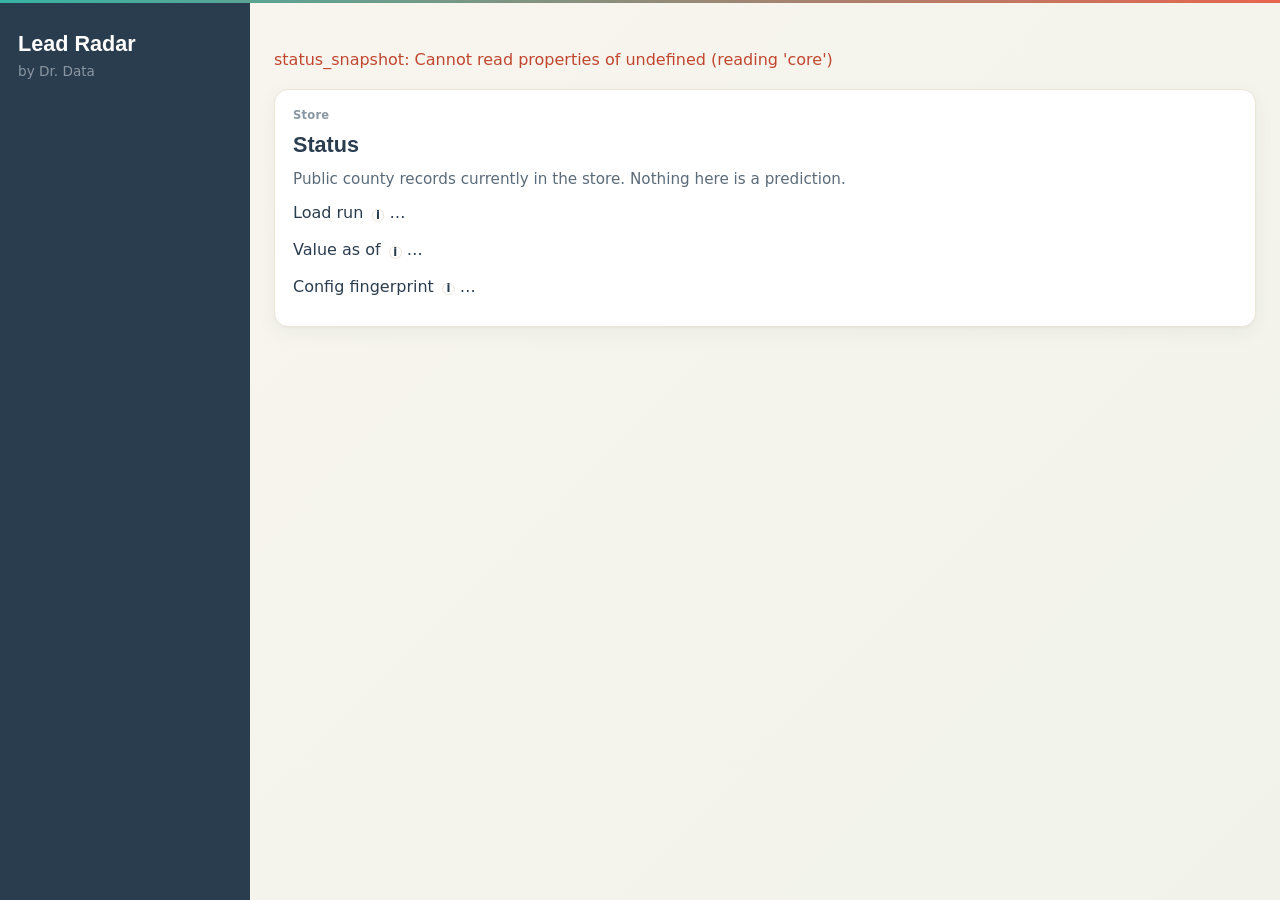
<file: apps/radar-desktop/ui/index.html>
<!DOCTYPE html>
<html lang="en">
  <head>
    <meta charset="utf-8" />
    <title>Radar status</title>
    <link rel="stylesheet" href="tokens.css" />
    <link rel="stylesheet" href="app.css" />
    <link rel="stylesheet" href="term-info.css" />
  </head>
  <body data-page-key="status">
    <div class="brand-bar"></div>
    <div class="app-shell">
      <aside class="sidebar">
        <p class="wordmark">Lead Radar</p>
        <p class="wordmark-sub">by Dr. Data</p>
        <nav class="sidebar-nav"></nav>
      </aside>
      <main class="main">
        <p id="command-error" class="error" hidden></p>
        <p id="page-disabled" class="slate" hidden></p>
        <div id="page-body">
        <section class="card card-lg">
          <p class="card-kicker">Store</p>
          <h1 class="card-title">Status</h1>
          <p class="card-body">
            Public county records currently in the store. Nothing here is a prediction.
          </p>
          <p class="status-row">
            Load run
            <term-info term-key="load_run"></term-info>
            <span id="load-run">…</span>
          </p>
          <p class="status-row">
            Value as of
            <term-info term-key="value_as_of"></term-info>
            <span id="value-as-of">…</span>
          </p>
          <p class="status-row">
            Config fingerprint
            <term-info term-key="config_fingerprint"></term-info>
            <span id="config-fingerprint">…</span>
          </p>
          <p class="status-row slate" id="source-line"></p>
        </section>
        <p id="caveat" class="caveat" hidden></p>
        </div>
        <p id="error" class="error"></p>
      </main>
    </div>
    <script src="nav.js"></script>
    <script src="term-info.js"></script>
    <script>
      async function loadStatus() {
        let snap;
        try {
          snap = await invoke("status_snapshot");
        } catch (err) {
          showCommandFailure("status_snapshot", err);
          return;
        }
        document.getElementById("load-run").textContent = snap.latest_load_run_id
          ? String(snap.latest_load_run_id)
          : "none";
        document.getElementById("value-as-of").textContent = snap.value_as_of
          ? snap.value_as_of
          : "No single value as of is stored on this run. Dates are on the rows.";
        document.getElementById("config-fingerprint").textContent =
          snap.config_fingerprint;
        const extra = [];
        if (snap.source_id) extra.push("source " + snap.source_id);
        if (snap.records_written != null) extra.push(snap.records_written + " rows written");
        document.getElementById("source-line").textContent = extra.join(". ");
        let options;
        try {
          options = await invoke("owner_group_filter_options");
        } catch (err) {
          showCommandFailure("owner_group_filter_options", err);
          return;
        }
        const caveat = document.getElementById("caveat");
        caveat.hidden = false;
        if (!options.caveat || !options.caveat.assignment_found) {
          caveat.textContent =
            "No zone assignment was found for prospect ranking by likelihood to buy.";
        } else if (options.caveat.text) {
          caveat.textContent = options.caveat.text;
        } else {
          caveat.textContent = "Zone assignment found with no display caveat.";
        }
      }
      applyConfiguredNav().then((enabled) => {
        if (!enabled) return;
        loadStatus();
      });
    </script>
  </body>
</html>
</file>
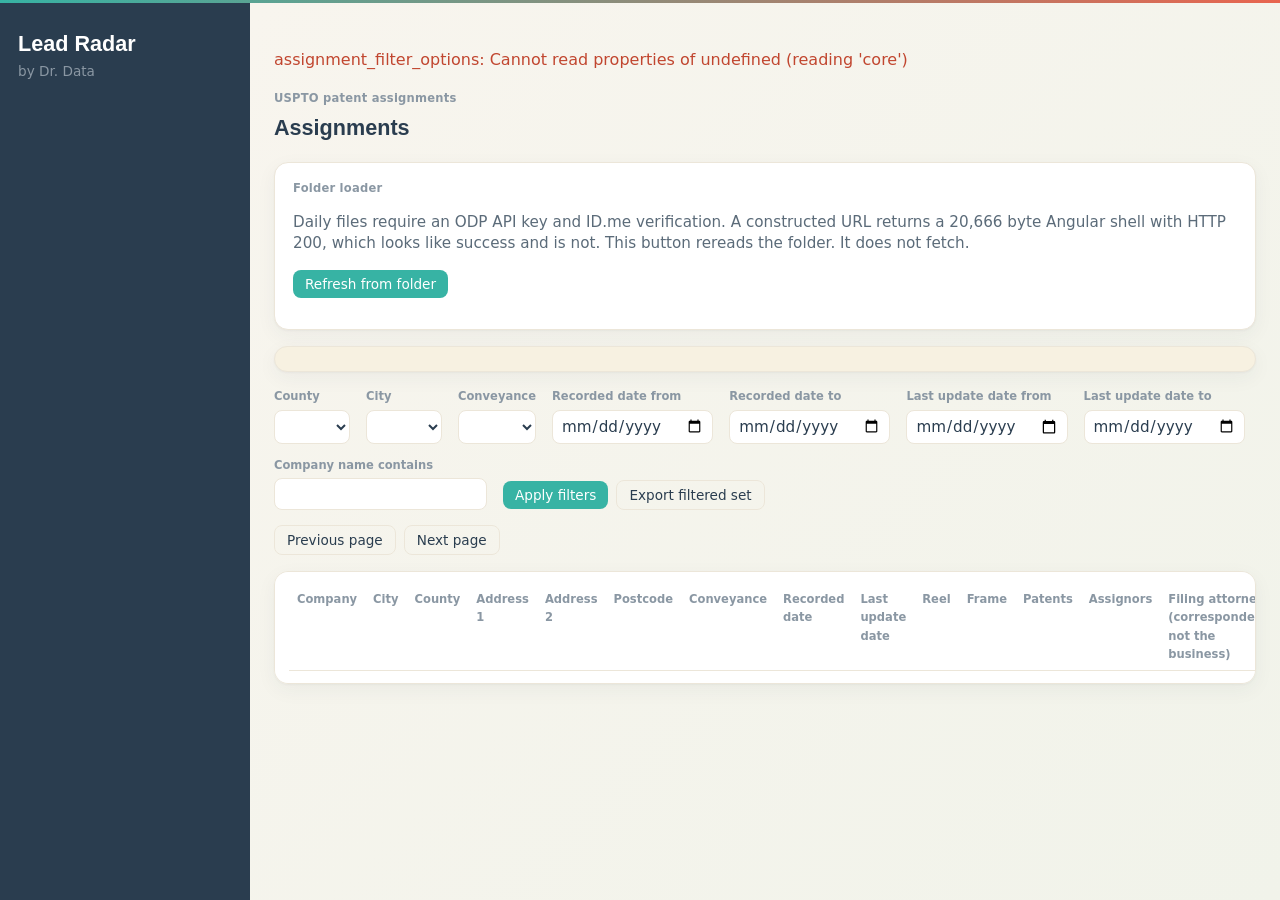
<file: apps/radar-desktop/ui/assignments.html>
<!DOCTYPE html>
<html lang="en">
  <head>
    <meta charset="utf-8" />
    <title>Assignments</title>
    <link rel="stylesheet" href="tokens.css" />
    <link rel="stylesheet" href="app.css" />
    <link rel="stylesheet" href="term-info.css" />
  </head>
  <body data-page-key="assignments">
    <div class="brand-bar"></div>
    <div class="app-shell">
      <aside class="sidebar">
        <p class="wordmark">Lead Radar</p>
        <p class="wordmark-sub">by Dr. Data</p>
        <nav class="sidebar-nav"></nav>
      </aside>
      <main class="main">
        <p id="page-disabled" class="slate" hidden></p>
        <div id="page-body">
        <p class="card-kicker">USPTO patent assignments</p>
        <h1 id="page-title">Assignments</h1>
        <p class="muted" id="config-line"></p>
        <p id="command-error" class="caveat" hidden></p>

        <section class="card card-lg">
          <p class="card-kicker">Folder loader</p>
          <p class="slate" id="folder-status"></p>
          <p class="slate">
            Daily files require an ODP API key and ID.me verification. A constructed URL returns a 20,666 byte Angular shell with HTTP 200, which looks like success and is not. This button rereads the folder. It does not fetch.
          </p>
          <div class="card-actions">
            <!-- Daily files require an ODP API key and ID.me verification. A constructed URL returns a 20,666 byte Angular shell with HTTP 200, which looks like success and is not. This button rereads the folder. It does not fetch. -->
            <button class="btn-primary" type="button" id="refresh">
              Refresh from folder
            </button>
          </div>
          <p class="slate" id="refresh-result"></p>
        </section>

        <p id="staleness" class="caveat"></p>
        <p id="parcel-match" class="slate"></p>

        <form id="filters" class="filter-row">
          <label>
            County
            <select id="county"></select>
          </label>
          <label>
            City
            <select id="city"></select>
          </label>
          <label>
            Conveyance
            <select id="conveyance"></select>
          </label>
          <label>
            Recorded date from
            <input id="recorded-from" type="date" />
          </label>
          <label>
            Recorded date to
            <input id="recorded-to" type="date" />
          </label>
          <label>
            Last update date from
            <input id="updated-from" type="date" />
          </label>
          <label>
            Last update date to
            <input id="updated-to" type="date" />
          </label>
          <label>
            Company name contains
            <input id="name-contains" type="text" />
          </label>
          <div class="card-actions">
            <button class="btn-primary" type="submit">Apply filters</button>
            <button class="btn-secondary" type="button" id="export">
              Export filtered set
            </button>
          </div>
        </form>

        <p id="active-filters" class="slate"></p>
        <p id="counts" class="slate"></p>
        <p id="page-controls" class="slate"></p>
        <p id="empty-result" class="slate"></p>
        <div class="card table-wrap">
          <table id="assignments">
            <thead>
              <tr>
                <th>Company</th>
                <th>City</th>
                <th>County</th>
                <th>Address 1</th>
                <th>Address 2</th>
                <th>Postcode</th>
                <th>Conveyance</th>
                <th>Recorded date</th>
                <th>Last update date</th>
                <th>Reel</th>
                <th>Frame</th>
                <th>Patents</th>
                <th>Assignors</th>
                <th>Filing attorney (correspondent, not the business)</th>
                <th>Parcels</th>
                <th>Outcome</th>
              </tr>
            </thead>
            <tbody></tbody>
          </table>
        </div>
        <section id="detail-panel" class="card card-lg" hidden>
          <h2 id="detail-heading">Assignment</h2>
          <p class="slate" id="detail-meta"></p>
          <p class="slate" id="detail-attorney"></p>
          <h2>Assignees on this reel and frame</h2>
          <div class="table-wrap">
            <table id="detail-assignees">
              <thead>
                <tr>
                  <th>Name</th>
                  <th>City</th>
                  <th>County</th>
                  <th>Address 1</th>
                  <th>Address 2</th>
                  <th>Postcode</th>
                </tr>
              </thead>
              <tbody></tbody>
            </table>
          </div>
          <h2>Assignors</h2>
          <div class="table-wrap">
            <table id="detail-assignors">
              <thead>
                <tr>
                  <th>Name</th>
                  <th>Execution date</th>
                </tr>
              </thead>
              <tbody></tbody>
            </table>
          </div>
          <h2>Patents</h2>
          <div class="table-wrap">
            <table id="detail-properties">
              <thead>
                <tr>
                  <th>Country</th>
                  <th>Doc number</th>
                  <th>Kind</th>
                  <th>Invention title</th>
                </tr>
              </thead>
              <tbody></tbody>
            </table>
          </div>
        </section>
        <section id="outcome-panel" class="card card-lg" hidden>
          <h2 id="outcome-heading">Outcomes</h2>
          <p class="slate" id="outcome-subject"></p>
          <div class="table-wrap">
            <table id="outcome-history">
              <thead>
                <tr>
                  <th>Action</th>
                  <th>Date</th>
                  <th>Reason</th>
                  <th>Config fingerprint</th>
                </tr>
              </thead>
              <tbody></tbody>
            </table>
          </div>
          <form id="outcome-form" class="filter-row">
            <label>
              Action
              <select id="outcome-action"></select>
            </label>
            <label>
              Occurred on
              <input id="outcome-date" type="date" />
            </label>
            <label>
              Reason
              <input id="outcome-reason" type="text" />
            </label>
            <div class="card-actions">
              <button class="btn-primary" type="submit">Record outcome</button>
            </div>
          </form>
          <p id="outcome-error" class="error"></p>
        </section>
        </div>
        <p id="error" class="error"></p>
      </main>
    </div>
    <script src="nav.js"></script>
    <script src="outcomes.js"></script>
    <script src="assignments.js"></script>
  </body>
</html>
</file>
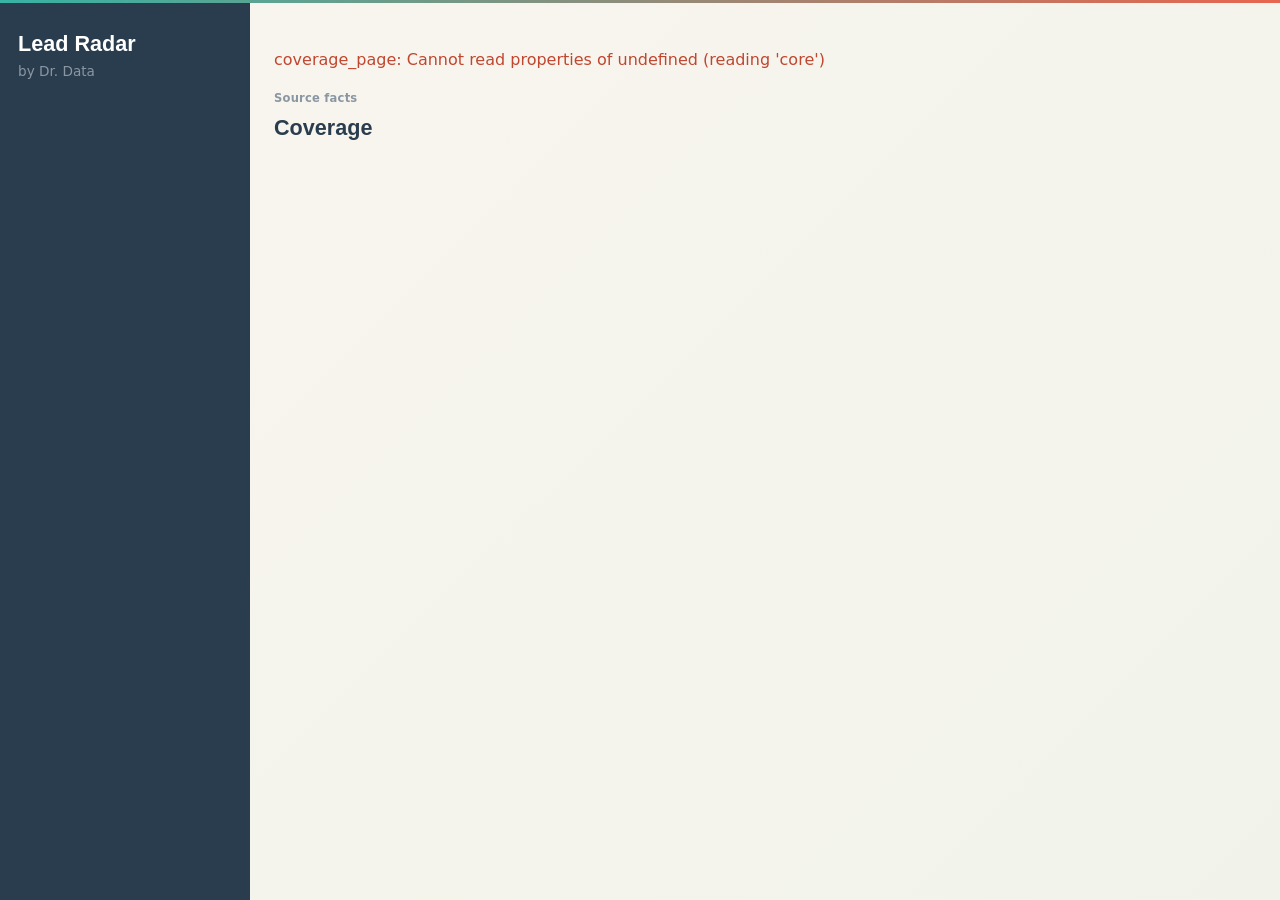
<file: apps/radar-desktop/ui/coverage.html>
<!DOCTYPE html>
<html lang="en">
  <head>
    <meta charset="utf-8" />
    <title>Coverage</title>
    <link rel="stylesheet" href="tokens.css" />
    <link rel="stylesheet" href="app.css" />
    <link rel="stylesheet" href="term-info.css" />
  </head>
  <body data-page-key="coverage">
    <div class="brand-bar"></div>
    <div class="app-shell">
      <aside class="sidebar">
        <p class="wordmark">Lead Radar</p>
        <p class="wordmark-sub">by Dr. Data</p>
        <nav class="sidebar-nav"></nav>
      </aside>
      <main class="main">
        <p id="page-disabled" class="slate" hidden></p>
        <div id="page-body">
        <p class="card-kicker">Source facts</p>
        <h1 id="page-title">Coverage</h1>
        <p class="muted" id="config-line"></p>
        <p id="command-error" class="caveat" hidden></p>
        <p class="card-body" id="framing"></p>
        <div id="sections"></div>
        </div>
        <p id="error" class="error"></p>
      </main>
    </div>
    <script src="nav.js"></script>
    <script src="coverage.js"></script>
  </body>
</html>
</file>
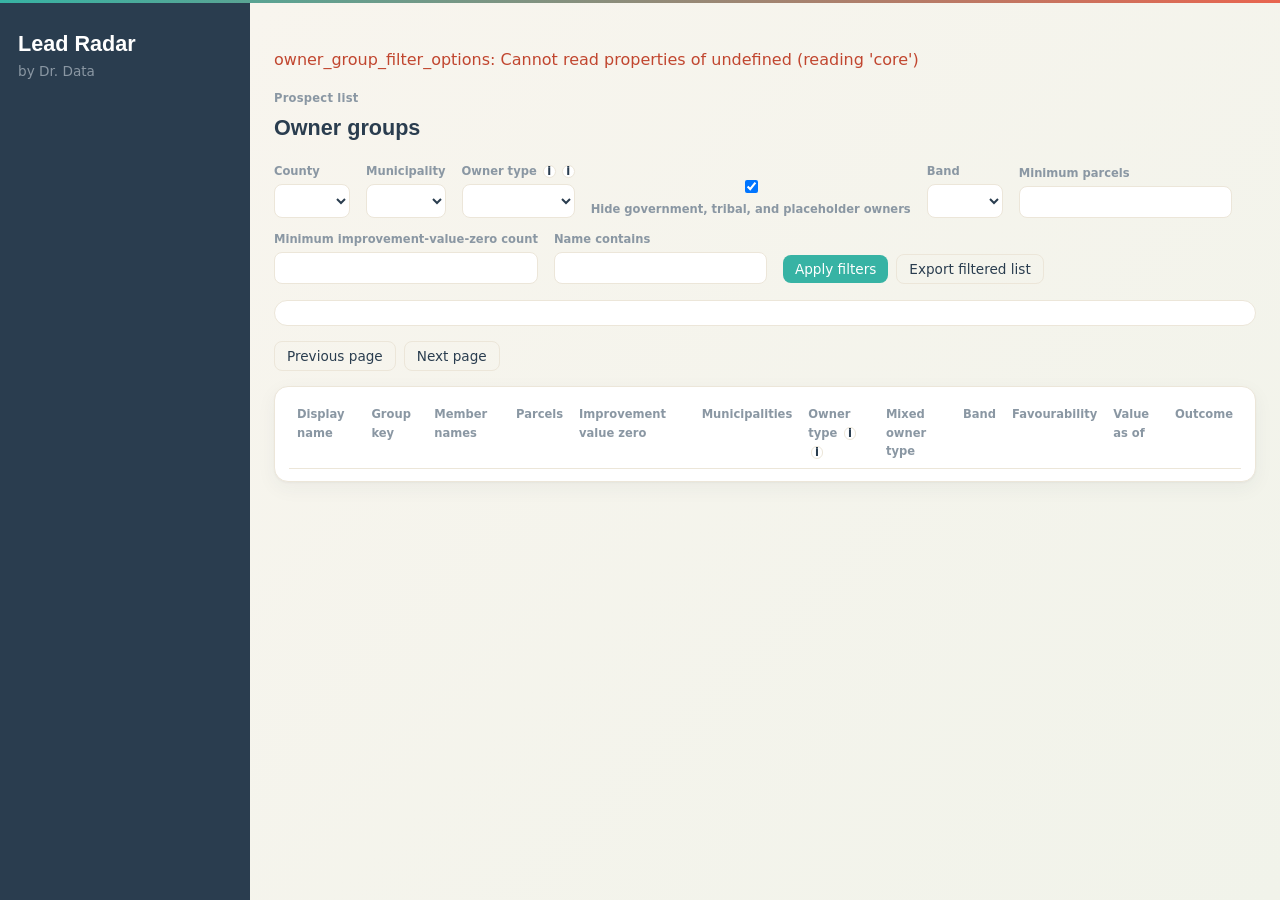
<file: apps/radar-desktop/ui/groups.html>
<!DOCTYPE html>
<html lang="en">
  <head>
    <meta charset="utf-8" />
    <title>Owner groups</title>
    <link rel="stylesheet" href="tokens.css" />
    <link rel="stylesheet" href="app.css" />
    <link rel="stylesheet" href="term-info.css" />
  </head>
  <body data-page-key="owner_groups">
    <div class="brand-bar"></div>
    <div class="app-shell">
      <aside class="sidebar">
        <p class="wordmark">Lead Radar</p>
        <p class="wordmark-sub">by Dr. Data</p>
        <nav class="sidebar-nav"></nav>
      </aside>
      <main class="main">
        <p id="command-error" class="error" hidden></p>
        <p id="page-disabled" class="slate" hidden></p>
        <div id="page-body">
        <p class="card-kicker">Prospect list</p>
        <h1 id="page-title">Owner groups</h1>
        <p class="muted" id="config-line"></p>
        <p id="caveat" class="caveat" hidden></p>
        <form id="filters" class="filter-row">
          <label>
            County
            <select id="county"></select>
          </label>
          <label>
            Municipality
            <select id="municipality"></select>
          </label>
          <label>
            <span class="filter-caption">
              Owner type
              <term-info term-key="nonprofit"></term-info>
              <term-info term-key="tribal"></term-info>
            </span>
            <select id="owner-type"></select>
          </label>
          <label class="filter-check">
            <input id="hide-government" type="checkbox" checked />
            Hide government, tribal, and placeholder owners
          </label>
          <label>
            Band
            <select id="band"></select>
          </label>
          <label>
            Minimum parcels
            <input id="min-parcels" type="number" min="0" step="1" />
          </label>
          <label>
            Minimum improvement-value-zero count
            <input id="min-zero" type="number" min="0" step="1" />
          </label>
          <label>
            Name contains
            <input id="name-contains" type="text" />
          </label>
          <div class="card-actions">
            <button class="btn-primary" type="submit">Apply filters</button>
            <button class="btn-secondary" type="button" id="export">
              Export filtered list
            </button>
          </div>
        </form>
        <p id="default-filter-notice" class="slate"></p>
        <p id="active-filters" class="slate"></p>
        <p id="counts" class="slate"></p>
        <pre id="predicate" class="predicate"></pre>
        <p id="page-controls" class="slate"></p>
        <p id="empty-result" class="slate"></p>
        <div class="card table-wrap">
          <table id="groups">
            <thead>
              <tr>
                <th>Display name</th>
                <th>Group key</th>
                <th>Member names</th>
                <th>Parcels</th>
                <th>Improvement value zero</th>
                <th>Municipalities</th>
                <th>Owner type <term-info term-key="nonprofit"></term-info> <term-info term-key="tribal"></term-info></th>
                <th>Mixed owner type</th>
                <th>Band</th>
                <th>Favourability</th>
                <th>Value as of</th>
                <th>Outcome</th>
              </tr>
            </thead>
            <tbody></tbody>
          </table>
        </div>
        <section id="parcels-panel" class="card card-lg" hidden>
          <h2 id="parcels-heading">Parcels</h2>
          <div class="table-wrap">
            <table id="parcels">
              <thead>
                <tr>
                  <th>Taxkey <term-info term-key="taxkey"></term-info></th>
                  <th>Site address</th>
                  <th>Municipality</th>
                  <th>Owner name on the deed</th>
                  <th>Assessed value <term-info term-key="assessed_value"></term-info></th>
                  <th>Improvement value <term-info term-key="improvement_value"></term-info></th>
                  <th>Land value <term-info term-key="land_value"></term-info></th>
                  <th>Property class <term-info term-key="prop_class"></term-info></th>
                  <th>Value source <term-info term-key="value_source"></term-info></th>
                  <th>Value as of <term-info term-key="value_as_of"></term-info></th>
                </tr>
              </thead>
              <tbody></tbody>
            </table>
          </div>
        </section>
        <section id="outcome-panel" class="card card-lg" hidden>
          <h2 id="outcome-heading">Outcomes</h2>
          <p class="slate" id="outcome-subject"></p>
          <div class="table-wrap">
            <table id="outcome-history">
              <thead>
                <tr>
                  <th>Action</th>
                  <th>Date</th>
                  <th>Reason</th>
                  <th>Config fingerprint</th>
                </tr>
              </thead>
              <tbody></tbody>
            </table>
          </div>
          <form id="outcome-form" class="filter-row">
            <label>
              Action
              <select id="outcome-action"></select>
            </label>
            <label>
              Occurred on
              <input id="outcome-date" type="date" />
            </label>
            <label>
              Reason
              <input id="outcome-reason" type="text" />
            </label>
            <div class="card-actions">
              <button class="btn-primary" type="submit">Record outcome</button>
            </div>
          </form>
          <p id="outcome-error" class="error"></p>
        </section>
        </div>
        <p id="error" class="error"></p>
      </main>
    </div>
    <script src="nav.js"></script>
    <script src="term-info.js"></script>
    <script src="outcomes.js"></script>
    <script src="groups.js"></script>
  </body>
</html>
</file>
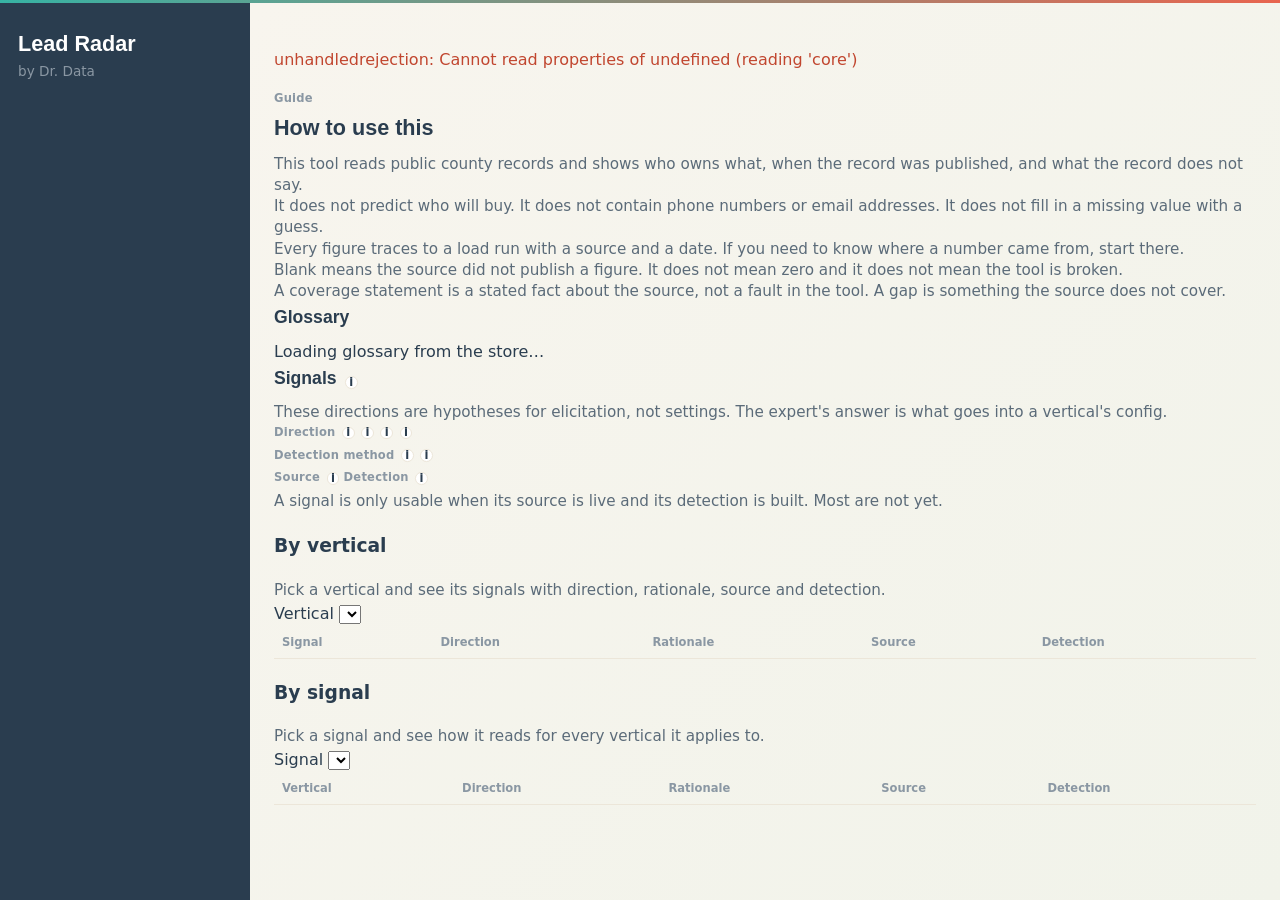
<file: apps/radar-desktop/ui/howto.html>
<!DOCTYPE html>
<html lang="en">
  <head>
    <meta charset="utf-8" />
    <title>How to use this</title>
    <link rel="stylesheet" href="tokens.css" />
    <link rel="stylesheet" href="app.css" />
    <link rel="stylesheet" href="term-info.css" />
  </head>
  <body data-page-key="how_to_use">
    <div class="brand-bar"></div>
    <div class="app-shell">
      <aside class="sidebar">
        <p class="wordmark">Lead Radar</p>
        <p class="wordmark-sub">by Dr. Data</p>
        <nav class="sidebar-nav"></nav>
      </aside>
      <main class="main">
        <p id="page-disabled" class="slate" hidden></p>
        <div id="page-body">
        <p id="command-error" class="caveat" hidden></p>
        <p class="card-kicker">Guide</p>
        <h1>How to use this</h1>
        <p class="card-body">
          This tool reads public county records and shows who owns what, when the
          record was published, and what the record does not say.
        </p>
        <p class="card-body">
          It does not predict who will buy. It does not contain phone numbers or
          email addresses. It does not fill in a missing value with a guess.
        </p>
        <p class="card-body">
          Every figure traces to a load run with a source and a date. If you need
          to know where a number came from, start there.
        </p>
        <p class="card-body">
          Blank means the source did not publish a figure. It does not mean zero
          and it does not mean the tool is broken.
        </p>
        <p class="card-body">
          A coverage statement is a stated fact about the source, not a fault in
          the tool. A gap is something the source does not cover.
        </p>
        <h2>Glossary</h2>
        <div id="glossary">Loading glossary from the store…</div>
        <h2>
          Signals
          <term-info term-key="signal"></term-info>
        </h2>
        <p class="card-body">
          These directions are hypotheses for elicitation, not settings. The
          expert's answer is what goes into a vertical's config.
        </p>
        <p class="card-kicker">
          Direction
          <term-info term-key="direction"></term-info>
          <term-info term-key="direction_favourable"></term-info>
          <term-info term-key="direction_unfavourable"></term-info>
          <term-info term-key="direction_ask"></term-info>
        </p>
        <p class="card-kicker">
          Detection method
          <term-info term-key="detection_run_comparison"></term-info>
          <term-info term-key="detection_nightly_diff"></term-info>
        </p>
        <p class="card-kicker">
          Source
          <term-info term-key="source_status"></term-info>
          Detection
          <term-info term-key="detection_built"></term-info>
        </p>
        <p class="card-body">
          A signal is only usable when its source is live and its detection is
          built. Most are not yet.
        </p>
        <h3>By vertical</h3>
        <p class="card-body">
          Pick a vertical and see its signals with direction, rationale, source
          and detection.
        </p>
        <label>
          Vertical
          <select id="vertical-pick"></select>
        </label>
        <table id="by-vertical">
          <thead>
            <tr>
              <th>Signal</th>
              <th>Direction</th>
              <th>Rationale</th>
              <th>Source</th>
              <th>Detection</th>
            </tr>
          </thead>
          <tbody></tbody>
        </table>
        <h3>By signal</h3>
        <p class="card-body">
          Pick a signal and see how it reads for every vertical it applies to.
        </p>
        <label>
          Signal
          <select id="signal-pick"></select>
        </label>
        <table id="by-signal">
          <thead>
            <tr>
              <th>Vertical</th>
              <th>Direction</th>
              <th>Rationale</th>
              <th>Source</th>
              <th>Detection</th>
            </tr>
          </thead>
          <tbody></tbody>
        </table>
        </div>
      </main>
    </div>
    <script src="nav.js"></script>
    <script src="term-info.js"></script>
    <script>
      function render(terms) {
        const root = document.getElementById("glossary");
        root.innerHTML = "";
        const groups = new Map();
        for (const term of terms) {
          if (!groups.has(term.category)) groups.set(term.category, []);
          groups.get(term.category).push(term);
        }
        for (const [category, rows] of groups) {
          const heading = document.createElement("h2");
          heading.textContent = category;
          root.appendChild(heading);
          for (const term of rows) {
            const wrap = document.createElement("div");
            wrap.className = "glossary-row";
            const label = document.createElement("strong");
            label.textContent = term.label;
            const body = document.createElement("p");
            body.textContent = term.body;
            wrap.appendChild(label);
            const info = document.createElement("term-info");
            info.setAttribute("term-key", term.term_key);
            wrap.appendChild(info);
            wrap.appendChild(body);
            root.appendChild(wrap);
          }
        }
      }

      function fillPick(select, items, valueKey, labelKey, chosen) {
        select.innerHTML = "";
        for (const item of items) {
          const option = document.createElement("option");
          option.value = item[valueKey];
          option.textContent = item[labelKey];
          select.appendChild(option);
        }
        if (chosen && [...select.options].some((option) => option.value === chosen)) {
          select.value = chosen;
        }
      }

      function directionCell(value) {
        const td = document.createElement("td");
        td.textContent = value;
        return td;
      }

      function renderVerticalRows(rows) {
        const body = document.querySelector("#by-vertical tbody");
        body.innerHTML = "";
        for (const row of rows) {
          const tr = document.createElement("tr");
          tr.appendChild(document.createElement("td")).textContent = row.signal_label;
          tr.appendChild(directionCell(row.direction));
          tr.appendChild(document.createElement("td")).textContent = row.rationale;
          tr.appendChild(document.createElement("td")).textContent = row.source_status;
          tr.appendChild(document.createElement("td")).textContent = row.detection_built;
          body.appendChild(tr);
        }
      }

      function renderSignalRows(rows) {
        const body = document.querySelector("#by-signal tbody");
        body.innerHTML = "";
        for (const row of rows) {
          const tr = document.createElement("tr");
          tr.appendChild(document.createElement("td")).textContent = row.vertical_label;
          tr.appendChild(directionCell(row.direction));
          tr.appendChild(document.createElement("td")).textContent = row.rationale;
          tr.appendChild(document.createElement("td")).textContent = row.source_status;
          tr.appendChild(document.createElement("td")).textContent = row.detection_built;
          body.appendChild(tr);
        }
      }

      async function loadByVertical() {
        const key = document.getElementById("vertical-pick").value;
        const page = await invoke("signal_catalogue", {
          query: { vertical_key: key, signal_key: null },
        });
        renderVerticalRows(page.rows);
      }

      async function loadBySignal() {
        const key = document.getElementById("signal-pick").value;
        const page = await invoke("signal_catalogue", {
          query: { vertical_key: null, signal_key: key },
        });
        renderSignalRows(page.rows);
      }

      applyConfiguredNav().then((enabled) => {
        if (!enabled) {
          return;
        }
        invoke("glossary")
          .then((result) => {
            if (result.kind === "All") {
              render(result.terms);
            } else {
              document.getElementById("glossary").textContent =
                "Glossary did not return the full table.";
            }
          })
          .catch((err) => {
            document.getElementById("glossary").textContent = String(err);
          });
        invoke("signal_catalogue", { query: {} })
          .then(async (page) => {
            fillPick(
              document.getElementById("vertical-pick"),
              page.verticals,
              "vertical_key",
              "label",
              "custom_homebuilder"
            );
            fillPick(
              document.getElementById("signal-pick"),
              page.signals,
              "signal_key",
              "label",
              "improvement_zero_to_value"
            );
            document.getElementById("vertical-pick").addEventListener("change", () => {
              loadByVertical().catch((err) => {
                document.querySelector("#by-vertical tbody").textContent = String(err);
              });
            });
            document.getElementById("signal-pick").addEventListener("change", () => {
              loadBySignal().catch((err) => {
                document.querySelector("#by-signal tbody").textContent = String(err);
              });
            });
            await loadByVertical();
            await loadBySignal();
          })
          .catch((err) => {
            document.querySelector("#by-vertical tbody").textContent = String(err);
          });
      });
    </script>
  </body>
</html>
</file>
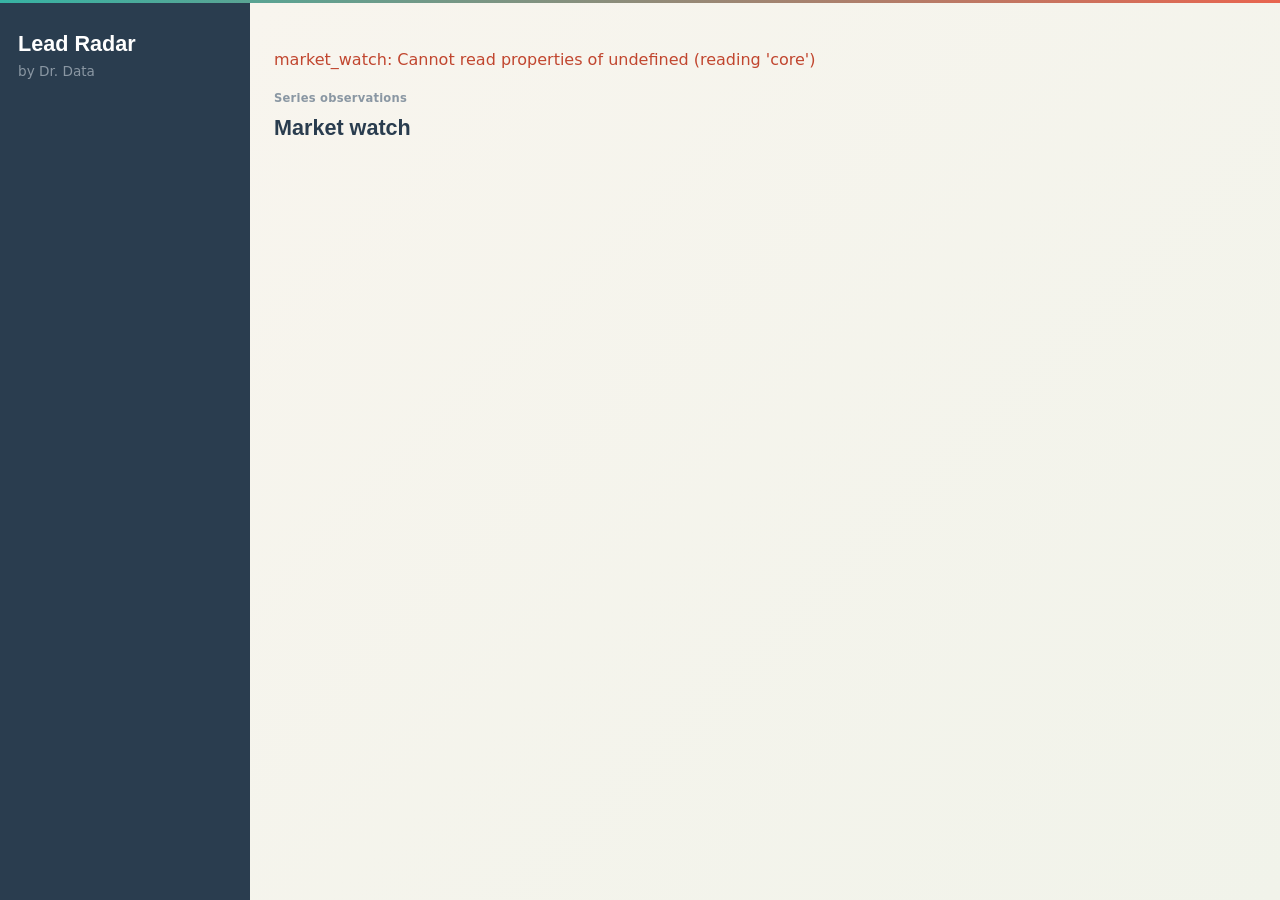
<file: apps/radar-desktop/ui/market.html>
<!DOCTYPE html>
<html lang="en">
  <head>
    <meta charset="utf-8" />
    <title>Market watch</title>
    <link rel="stylesheet" href="tokens.css" />
    <link rel="stylesheet" href="app.css" />
    <link rel="stylesheet" href="term-info.css" />
  </head>
  <body data-page-key="market_watch">
    <div class="brand-bar"></div>
    <div class="app-shell">
      <aside class="sidebar">
        <p class="wordmark">Lead Radar</p>
        <p class="wordmark-sub">by Dr. Data</p>
        <nav class="sidebar-nav"></nav>
      </aside>
      <main class="main">
        <p id="page-disabled" class="slate" hidden></p>
        <div id="page-body">
        <p class="card-kicker">Series observations</p>
        <h1 id="page-title">Market watch</h1>
        <p class="muted" id="config-line"></p>
        <p id="command-error" class="caveat" hidden></p>
        <p class="slate" id="clock-note"></p>
        <p class="slate" id="grain-note"></p>
        <div id="cards"></div>
        <p id="empty-result" class="slate"></p>
        </div>
        <p id="error" class="error"></p>
      </main>
    </div>
    <script src="nav.js"></script>
    <script src="market.js"></script>
  </body>
</html>
</file>
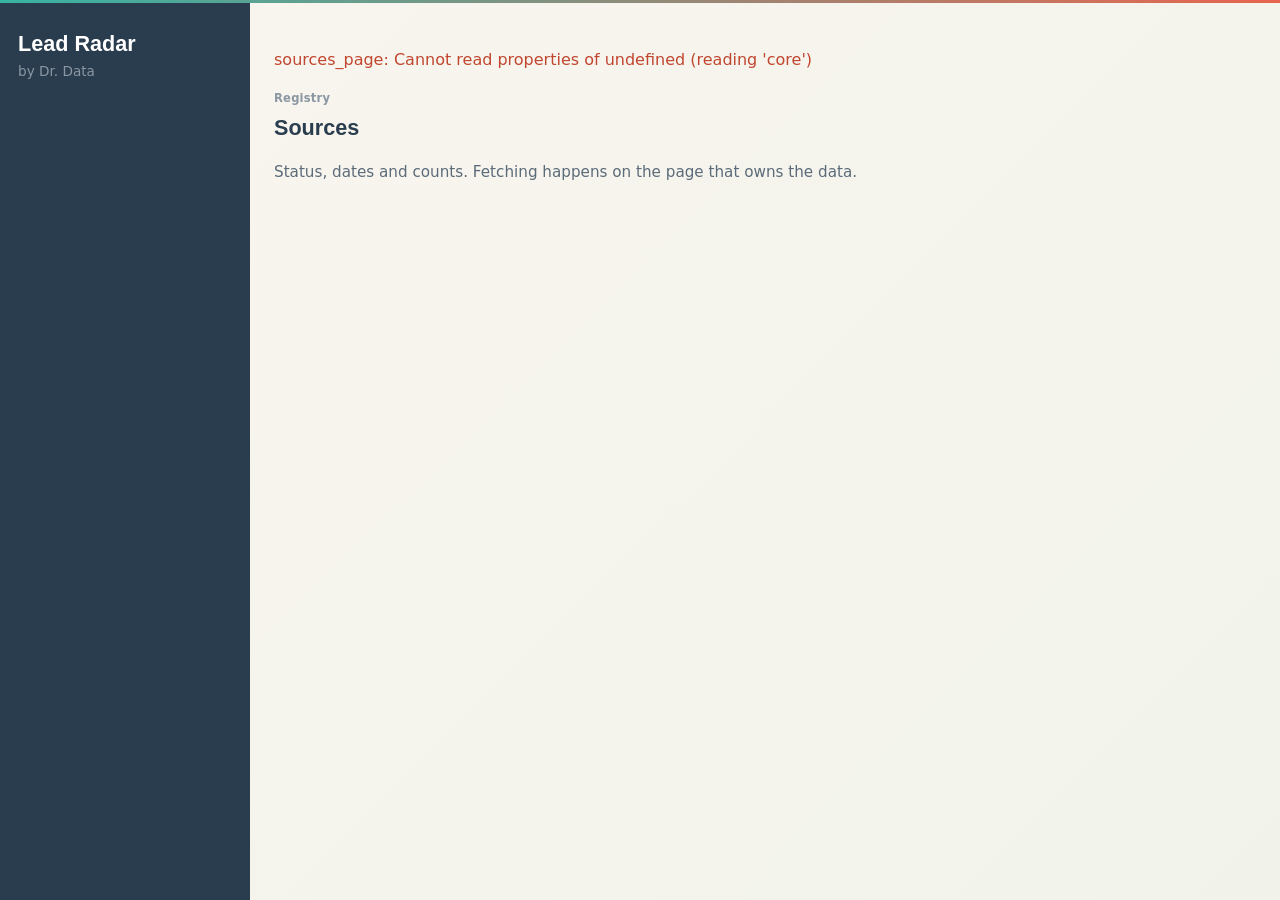
<file: apps/radar-desktop/ui/sources.html>
<!DOCTYPE html>
<html lang="en">
  <head>
    <meta charset="utf-8" />
    <title>Sources</title>
    <link rel="stylesheet" href="tokens.css" />
    <link rel="stylesheet" href="app.css" />
    <link rel="stylesheet" href="term-info.css" />
  </head>
  <body data-page-key="sources">
    <div class="brand-bar"></div>
    <div class="app-shell">
      <aside class="sidebar">
        <p class="wordmark">Lead Radar</p>
        <p class="wordmark-sub">by Dr. Data</p>
        <nav class="sidebar-nav"></nav>
      </aside>
      <main class="main">
        <p id="page-disabled" class="slate" hidden></p>
        <div id="page-body">
        <p class="card-kicker">Registry</p>
        <h1 id="page-title">Sources</h1>
        <p class="muted" id="config-line"></p>
        <p id="command-error" class="caveat" hidden></p>
        <p class="card-body">
          Status, dates and counts. Fetching happens on the page that owns the data.
        </p>
        <div id="sections"></div>
        </div>
        <p id="error" class="error"></p>
      </main>
    </div>
    <script src="nav.js"></script>
    <script src="sources.js"></script>
  </body>
</html>
</file>
<file: apps/radar-desktop/ui/tokens.css>
/*
 * Light mode only. Karl Intel has no dark palette. One set of tokens
 * is easier to keep consistent across the two apps than two.
 *
 * Deliberate differences from Karl:
 * --ink is not defined. Karl has it at the same hex as --navy. One
 * token, one meaning.
 * --navy2 is not defined. Karl declares it and never uses it.
 * --card is not defined and must never be referenced. Karl references
 * it in four rules and never defines it, so those rules fall back to
 * transparent. That is a bug, not a pattern.
 */

:root {
  --cream1: #f8f5ee;
  --cream2: #f1f3ea;
  --navy: #2a3d4f;
  --teal: #37b3a4;
  --tealDk: #2e9b8d;
  --tealTxt: #2e7f74;
  --tealBright: #63d2c3;
  --coral: #e8654f;
  --coralTxt: #c1462f;
  --slate: #5b6b79;
  --mute: #8a97a3;
  --cardBorder: #ece6d9;
  --white: #ffffff;
  --amber: #c99a2b;
  --nav-active-bg: color-mix(in srgb, var(--teal) 22%, var(--navy));
  --page-gradient: linear-gradient(135deg, var(--cream1), var(--cream2));
  --brand-bar: linear-gradient(90deg, var(--teal), var(--coral));
  --shadow-card: 0 1px 2px rgba(42, 61, 79, 0.04), 0 6px 20px rgba(42, 61, 79, 0.05);
  --radius-card: 14px;
  --radius-btn: 8px;
  --radius-pill: 999px;
  --sidebar-width: 250px;
  --font-display: "Trebuchet MS", "Segoe UI", sans-serif;
  --font-body: system-ui, -apple-system, "Segoe UI", Roboto, Helvetica, Arial, sans-serif;
}
</file>
<file: apps/radar-desktop/ui/app.css>
html {
  margin: 0;
  background: var(--cream1);
}

body {
  margin: 0;
  font-family: var(--font-body);
  font-size: 16px;
  font-weight: 400;
  line-height: 1.6;
  color: var(--navy);
}

.brand-bar {
  height: 3px;
  background: var(--brand-bar);
}

.app-shell {
  display: flex;
  min-height: calc(100vh - 3px);
}

.sidebar {
  width: var(--sidebar-width);
  flex-shrink: 0;
  background: var(--navy);
  padding: 28px 18px 24px;
  box-sizing: border-box;
}

.wordmark {
  margin: 0;
  font-family: var(--font-display);
  font-size: 1.35rem;
  font-weight: 700;
  line-height: 1.2;
  color: var(--white);
}

.wordmark-sub {
  margin: 4px 0 0;
  font-size: 0.85rem;
  font-weight: 400;
  color: var(--mute);
}

.sidebar-nav {
  display: flex;
  flex-direction: column;
  gap: 4px;
  margin-top: 28px;
}

.nav-item {
  display: block;
  background: transparent;
  color: var(--white);
  padding: 10px 12px;
  border-radius: var(--radius-btn);
  font-size: 0.95rem;
  border: none;
  text-decoration: none;
}

.nav-item-active {
  background: var(--nav-active-bg);
  color: var(--tealBright);
  box-shadow: inset 3px 0 0 var(--tealBright);
}

.main {
  flex: 1;
  min-width: 0;
  background: var(--page-gradient);
  padding: 28px 24px 40px;
}

h1,
h2 {
  font-family: var(--font-display);
  font-weight: 600;
  color: var(--navy);
  margin: 0 0 0.5rem;
}

h1 {
  font-size: 1.35rem;
}

h2 {
  font-size: 1.1rem;
}

a {
  color: var(--tealTxt);
}

.muted {
  color: var(--mute);
}

.slate {
  color: var(--slate);
  font-size: 0.95rem;
  line-height: 1.4;
}

.card-kicker {
  margin: 0 0 4px;
  font-size: 0.72rem;
  font-weight: 600;
  color: var(--mute);
  letter-spacing: 0.02em;
}

.card-title {
  margin: 0 0 6px;
  font-weight: 600;
  color: var(--navy);
}

.card-body {
  margin: 0;
  font-size: 0.95rem;
  line-height: 1.4;
  color: var(--slate);
}

.card {
  background: var(--white);
  border: 1px solid var(--cardBorder);
  border-radius: var(--radius-card);
  box-shadow: var(--shadow-card);
  padding: 12px 14px;
  margin-bottom: 10px;
}

.card-lg {
  padding: 16px 18px;
}

.caveat {
  background: color-mix(in srgb, var(--amber) 14%, var(--white));
  color: var(--navy);
  border: 1px solid var(--cardBorder);
  border-radius: var(--radius-card);
  box-shadow: var(--shadow-card);
  padding: 12px 14px;
  margin-bottom: 10px;
}

.status-row {
  margin: 0.65rem 0;
}

.filter-row {
  display: flex;
  flex-wrap: wrap;
  align-items: flex-end;
  gap: 12px 16px;
  margin-bottom: 10px;
}

.filter-row label {
  display: flex;
  flex-direction: column;
  gap: 4px;
  margin: 0;
  font-size: 0.72rem;
  font-weight: 600;
  color: var(--mute);
}

.filter-row .filter-caption {
  display: flex;
  flex-direction: row;
  align-items: center;
  gap: 0.25rem;
}

.filter-row input,
.filter-row select {
  font-family: var(--font-body);
  font-size: 0.95rem;
  font-weight: 400;
  color: var(--navy);
  background: var(--white);
  border: 1px solid var(--cardBorder);
  border-radius: var(--radius-btn);
  padding: 6px 8px;
}

.card-actions {
  display: flex;
  flex-wrap: wrap;
  gap: 8px;
  align-items: center;
}

.btn-primary,
.btn-secondary {
  font-family: var(--font-body);
  border-radius: var(--radius-btn);
  cursor: pointer;
}

.btn-primary {
  background: var(--teal);
  color: var(--white);
  border: none;
  padding: 8px 14px;
}

.btn-primary:hover {
  background: var(--tealDk);
}

.btn-secondary {
  background: transparent;
  color: var(--navy);
  border: 1px solid var(--cardBorder);
  padding: 8px 14px;
}

.btn-secondary:hover {
  color: var(--tealTxt);
}

.card-actions .btn-primary,
.card-actions .btn-secondary {
  padding: 6px 12px;
  font-size: 0.85rem;
}

.predicate {
  white-space: pre-wrap;
  font-size: 0.85rem;
  color: var(--slate);
  background: var(--white);
  border: 1px solid var(--cardBorder);
  border-radius: var(--radius-card);
  padding: 12px 14px;
}

.table-wrap {
  overflow: auto;
}

table {
  border-collapse: collapse;
  width: 100%;
  font-size: 0.95rem;
  margin: 0;
}

th,
td {
  border-bottom: 1px solid var(--cardBorder);
  text-align: left;
  padding: 0.4rem 0.5rem;
  vertical-align: top;
}

th {
  font-size: 0.72rem;
  font-weight: 600;
  color: var(--mute);
}

#groups tbody tr,
#parcels tbody tr,
#assignments tbody tr {
  cursor: pointer;
}

#groups tbody tr:hover,
#groups tbody tr:focus,
#parcels tbody tr:hover,
#assignments tbody tr:hover,
#assignments tbody tr:focus {
  background: var(--cream2);
}

.unknown {
  color: var(--mute);
  font-style: italic;
}

.error {
  color: var(--coralTxt);
}

.glossary-row {
  display: grid;
  grid-template-columns: minmax(8rem, 14rem) 1fr;
  gap: 12px 18px;
  padding: 8px 0;
  border-bottom: 1px solid var(--cardBorder);
}

.glossary-row strong {
  font-weight: 600;
  color: var(--navy);
}

.glossary-row p {
  margin: 0;
  font-size: 0.95rem;
  line-height: 1.4;
  color: var(--slate);
}
</file>
<file: apps/radar-desktop/ui/term-info.css>
/*
 * A tooltip is optional reading. A caveat is required rendering.
 *
 * zones.toml carries display_caveat on the Below Zone assignment for
 * prospect_ranking_by_likelihood_to_buy. That text is always on
 * screen wherever a ranking appears. It never becomes a tooltip and
 * it is never behind a click.
 *
 * This control is for glossary terms only. Do not put a display_caveat
 * behind TermInfo. The owner groups page renders display_caveat above
 * the list, always, when a ranked list is shown.
 */

.term-info {
  display: inline-block;
  position: relative;
  vertical-align: middle;
  margin-left: 0.2em;
}

.term-info-marker {
  display: inline-flex;
  align-items: center;
  justify-content: center;
  width: 1.1em;
  height: 1.1em;
  padding: 0;
  border: 1px solid var(--cardBorder);
  border-radius: 50%;
  background: var(--white);
  color: var(--navy);
  font-family: var(--font-body);
  font-size: 0.72rem;
  font-style: normal;
  font-weight: 600;
  line-height: 1;
  cursor: pointer;
}

.term-info-marker:focus {
  outline: 2px solid var(--teal);
  outline-offset: 2px;
}

.term-info-panel {
  position: absolute;
  z-index: 8;
  left: 0;
  top: 1.5em;
  width: 18rem;
  padding: 12px 14px;
  border: 1px solid var(--cardBorder);
  border-radius: var(--radius-card);
  background: var(--white);
  box-shadow: var(--shadow-card);
  color: var(--navy);
}

.term-info-panel[hidden] {
  display: none;
}

.term-info-label {
  font-weight: 600;
  margin: 0 0 0.35rem;
  color: var(--navy);
}

.term-info-body,
.term-info-missing {
  margin: 0;
  font-size: 0.95rem;
  line-height: 1.4;
  color: var(--slate);
}

.term-info-missing {
  color: var(--coralTxt);
}
</file>
